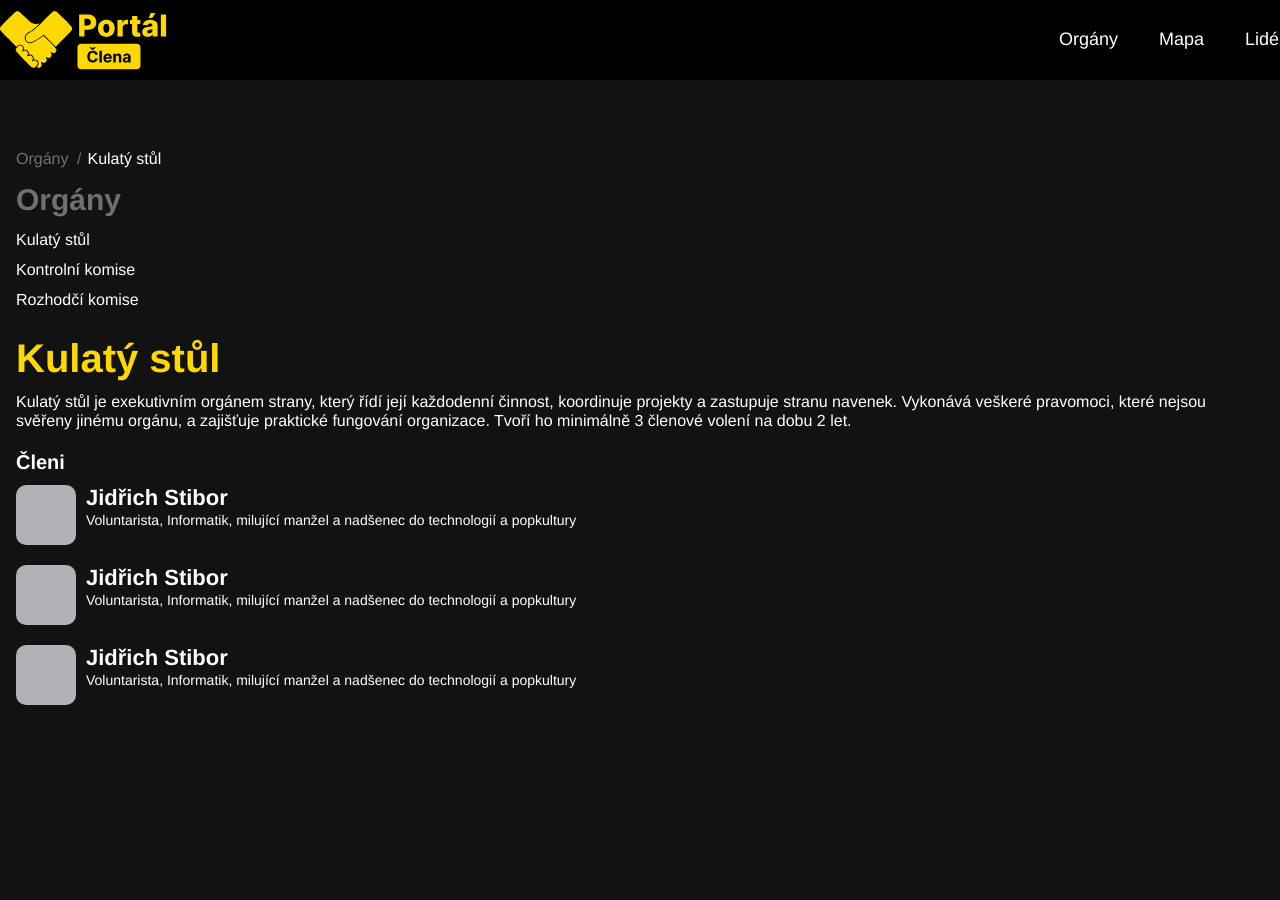
<file: index.html>
<!doctype html>
<html lang="cs">
<head>
  <meta charset="utf-8" />
  <meta name="viewport" content="width=device-width, initial-scale=1" />
  <title>Voluntia portal – Kulatý stůl</title>
  <link rel="stylesheet" href="./css/kulaty_stul.css" />
</head>
<body>
<!-- frame: Board -->
<main class="frame board-e73a7e9c0c1f">
  <!-- frame: Board -->
  <div class="frame board-e73a95e15477">
    <!-- frame: Board -->
    <div class="frame board-e73b93f66157">
      <!-- group: Group 135 (1) -->
      <svg class="shape group group-135-e73b8248a6b7" width="207.342" xmlns="http://www.w3.org/2000/svg" height="60" id="screenshot-7f95f97e-8ad5-80e9-8007-e73b8248a6b7" viewBox="639 248 207.342 60" style="-webkit-print-color-adjust::exact" xmlns:xlink="http://www.w3.org/1999/xlink" fill="none" version="1.1">
          <g id="shape-7f95f97e-8ad5-80e9-8007-e73b8248a6b7" style="fill:#000000" width="546" height="158" rx="0" ry="0">
            <defs>
              <filter y="87" data-old-width="170" filterUnits="userSpaceOnUse" y1="87" width="170" class="svg-def" data-old-x="202" id="render-2965-a" data-old-height="71" x="202" x1="202" y2="158" data-old-y="87" x2="372" height="71" color-interpolation-filters="sRGB">
                <feFlood flood-opacity="0" result="BackgroundImageFix"></feFlood>
                <feColorMatrix in="SourceAlpha" values="0 0 0 0 0 0 0 0 0 0 0 0 0 0 0 0 0 0 127 0" result="hardAlpha"></feColorMatrix>
                <feOffset></feOffset>
                <feGaussianBlur stdDeviation="1"></feGaussianBlur>
                <feComposite in2="hardAlpha" operator="out"></feComposite>
                <feColorMatrix values="0 0 0 0 0 0 0 0 0 0 0 0 0 0 0 0 0 0 0.25 0"></feColorMatrix>
                <feBlend in2="BackgroundImageFix" result="effect1_dropShadow_1092_91"></feBlend>
                <feBlend in="SourceGraphic" in2="effect1_dropShadow_1092_91" result="shape"></feBlend>
              </filter>
            </defs>
            <g id="shape-7f95f97e-8ad5-80e9-8007-e73b824929dc" style="display:none">
              <defs></defs>
              <g class="fills" id="fills-7f95f97e-8ad5-80e9-8007-e73b824929dc">
                <rect rx="0" ry="0" x="639.0000001784282" y="247.9999999999999" transform="matrix(1.000000, 0.000000, 0.000000, 1.000000, 0.000000, 0.000000)" width="207.34177215189845" height="60" fill="none" style="fill:none"></rect>
              </g>
            </g>
            <g id="shape-7f95f97e-8ad5-80e9-8007-e73b8249abf7">
              <defs></defs>
              <g class="fills" id="fills-7f95f97e-8ad5-80e9-8007-e73b8249abf7">
                <path d="M654.626953125,249.630126953125C654.19921875,249.8974609375,650.56396484375,253.42578125,646.554443359375,257.435302734375C640.3798828125,263.66339111328125,639.283935546875,264.8929443359375,639.12353515625,265.748291015625C638.7225341796875,267.88671875,638.802734375,267.99359130859375,647.3563232421875,276.57391357421875L655.3753662109375,284.6463623046875L656.578125,283.7108154296875C657.54052734375,282.9891357421875,658.0216064453125,282.802001953125,659.0106201171875,282.802001953125C661.2825927734375,282.802001953125,662.8597412109375,284.298828125,662.886474609375,286.49078369140625L662.9130859375,287.7469482421875L664.16943359375,287.7469482421875C666.2811279296875,287.7469482421875,667.965087890625,289.5648193359375,667.8046875,291.64959716796875C667.724609375,292.5853271484375,667.724609375,292.6119384765625,668.793701171875,292.6119384765625C671.0123291015625,292.6119384765625,672.669677734375,294.215576171875,672.669677734375,296.35394287109375L672.669677734375,297.50341796875L673.8189697265625,297.50341796875C675.369384765625,297.50341796875,676.598876953125,298.305419921875,677.240478515625,299.8023681640625C677.908447265625,301.27239990234375,677.748291015625,302.26129150390625,676.6256103515625,303.89190673828125C675.82373046875,305.014404296875,675.82373046875,305.0679931640625,676.278076171875,305.4154052734375C676.54541015625,305.6292724609375,677.240478515625,305.78985595703125,677.828369140625,305.78985595703125C678.656982421875,305.78985595703125,679.0579833984375,305.6026611328125,679.77978515625,304.8807373046875C680.928955078125,303.73162841796875,681.0626220703125,302.36834716796875,680.20751953125,300.9249267578125C679.726318359375,300.0963134765625,679.9666748046875,299.64178466796875,680.635009765625,300.1229248046875C682.1585693359375,301.2188720703125,683.655517578125,301.13873291015625,684.8050537109375,299.93609619140625C685.7939453125,298.92022705078125,685.95458984375,297.6370849609375,685.25927734375,296.32733154296875C684.59130859375,295.044189453125,684.7249755859375,294.83038330078125,685.7939453125,295.4451904296875C686.24853515625,295.68597412109375,687.1036376953125,295.89971923828125,687.69189453125,295.89971923828125C689.2154541015625,295.89971923828125,690.5787353515625,294.53643798828125,690.5787353515625,293.03948974609375C690.5787353515625,292.45166015625,690.3914794921875,291.7567138671875,690.177734375,291.46240234375C689.7767333984375,290.927734375,689.64306640625,290.01898193359375,689.9638671875,290.01898193359375C690.0440673828125,290.01898193359375,690.3380126953125,290.2061767578125,690.6053466796875,290.44659423828125C690.8726806640625,290.6873779296875,691.62109375,290.9547119140625,692.2625732421875,291.00823974609375C693.224853515625,291.11492919921875,693.545654296875,291.0347900390625,694.2672119140625,290.41998291015625C695.2564697265625,289.59136962890625,695.657470703125,288.36175537109375,695.3365478515625,287.2122802734375C695.202880859375,286.677978515625,693.010986328125,284.298828125,688.787841796875,280.0755615234375L682.4794921875,273.7406005859375L681.2498779296875,274.83648681640625C678.9512939453125,276.84124755859375,671.734130859375,281.0111083984375,669.9698486328125,281.30511474609375C667.537353515625,281.7327880859375,664.7041015625,279.8349609375,663.95556640625,277.2421875C663.126953125,274.4088134765625,664.3031005859375,272.13677978515625,667.671142578125,270.1854248046875C671.2796630859375,268.10052490234375,673.605224609375,266.38983154296875,676.091064453125,263.984130859375C677.454345703125,262.67437744140625,678.5233154296875,261.57843017578125,678.4967041015625,261.52496337890625C678.443115234375,261.49822998046875,677.748291015625,261.63189697265625,676.9464111328125,261.845703125C674.9149169921875,262.38031005859375,673.0438232421875,262.113037109375,670.8519287109375,260.9903564453125C669.4085693359375,260.241943359375,668.0452880859375,259.0390625,663.8487548828125,254.86920166015625C660.9886474609375,252.03582763671875,658.2889404296875,249.57666015625,657.887939453125,249.41632080078125C656.7652587890625,248.9886474609375,655.53564453125,249.06878662109375,654.626953125,249.630126953125Z" style="fill:#fed801"></path>
              </g>
            </g>
            <g id="shape-7f95f97e-8ad5-80e9-8007-e73b8249d53c">
              <defs></defs>
              <g class="fills" id="fills-7f95f97e-8ad5-80e9-8007-e73b8249d53c">
                <path d="M692.0487060546875,249.52349853515625C691.62109375,249.76409912109375,687.638427734375,253.58642578125,683.22802734375,258.02362060546875C674.7279052734375,266.63067626953125,673.9527587890625,267.2989501953125,668.8740234375,270.47979736328125C665.1585693359375,272.8052978515625,664.6507568359375,273.44677734375,664.6507568359375,275.87921142578125C664.6507568359375,278.5789794921875,666.548583984375,280.39654541015625,669.3819580078125,280.39654541015625C670.477783203125,280.39654541015625,671.1728515625,280.1292724609375,673.605224609375,278.76605224609375C677.2138671875,276.76129150390625,679.646240234375,275.15753173828125,681.330322265625,273.6873779296875L682.6131591796875,272.56475830078125L688.6807861328125,278.6324462890625L694.7218017578125,284.67333984375L702.79443359375,276.6009521484375C709.6640625,269.6778564453125,710.86669921875,268.36810302734375,711.02734375,267.51275634765625C711.427978515625,265.40106201171875,711.3212890625,265.24072265625,703.435791015625,257.32867431640625C699.3729248046875,253.23895263671875,695.737548828125,249.7105712890625,695.3365478515625,249.49676513671875C694.4012451171875,249.015625,693.0645751953125,249.015625,692.0487060546875,249.52349853515625Z" style="fill:#fed801"></path>
              </g>
            </g>
            <g id="shape-7f95f97e-8ad5-80e9-8007-e73b8249d53d">
              <defs></defs>
              <g class="fills" id="fills-7f95f97e-8ad5-80e9-8007-e73b8249d53d">
                <path d="M656.471435546875,284.99407958984375C654.8409423828125,286.59783935546875,654.4132080078125,287.6136474609375,654.86767578125,288.869873046875C655.215087890625,289.8321533203125,669.2750244140625,304.4000244140625,670.718505859375,305.3087158203125C672.161865234375,306.19085693359375,673.4984130859375,305.8699951171875,675.12890625,304.26629638671875C677.1337890625,302.315185546875,677.2940673828125,300.5509033203125,675.610107421875,299.02734375C674.62109375,298.14520263671875,673.4449462890625,298.0916748046875,672.1885986328125,298.84014892578125C671.70751953125,299.1343994140625,671.2530517578125,299.37481689453125,671.1995849609375,299.37481689453125C670.9056396484375,299.37481689453125,671.0927734375,298.41253662109375,671.4669189453125,297.931396484375C671.6807861328125,297.63751220703125,671.867919921875,296.94256591796875,671.867919921875,296.35430908203125C671.867919921875,294.85736083984375,670.504638671875,293.49407958984375,668.9810791015625,293.49407958984375C668.3929443359375,293.49407958984375,667.53759765625,293.708251953125,667.083251953125,293.9486083984375C666.040771484375,294.56341552734375,665.88037109375,294.349609375,666.5218505859375,293.0933837890625C667.163330078125,291.83685302734375,667.190185546875,291.30255126953125,666.6287841796875,290.15301513671875C665.8536376953125,288.49578857421875,663.4747314453125,287.96112060546875,662.191650390625,289.13720703125C661.443115234375,289.80560302734375,660.98876953125,289.21734619140625,661.576904296875,288.30859375C662.966796875,286.19683837890625,661.469970703125,283.6041259765625,658.90380859375,283.6041259765625C658.0751953125,283.6041259765625,657.67431640625,283.8447265625,656.471435546875,284.99407958984375Z" style="fill:#fed801"></path>
              </g>
            </g>
            <g id="shape-7f95f97e-8ad5-80e9-8007-e73b824a12fc">
              <defs></defs>
              <g class="fills" id="fills-7f95f97e-8ad5-80e9-8007-e73b824a12fc">
                <path d="M718.140380859375,274.582275390625L718.140380859375,252.4879150390625L727.267578125,252.4879150390625C728.9217529296875,252.4879150390625,730.3492431640625,252.81158447265625,731.55029296875,253.4588623046875C732.7587890625,254.09893798828125,733.68994140625,254.994384765625,734.344482421875,256.1451416015625C734.998779296875,257.2886962890625,735.326171875,258.6192626953125,735.326171875,260.13677978515625C735.326171875,261.66156005859375,734.99169921875,262.99566650390625,734.3228759765625,264.13922119140625C733.661376953125,265.275634765625,732.7154541015625,266.1566162109375,731.4853515625,266.7823486328125C730.255859375,267.40814208984375,728.795654296875,267.720947265625,727.10546875,267.720947265625L721.47412109375,267.720947265625L721.47412109375,263.5135498046875L726.1131591796875,263.5135498046875C726.9185791015625,263.5135498046875,727.591064453125,263.373291015625,728.13037109375,263.0927734375C728.67724609375,262.812255859375,729.0908203125,262.42034912109375,729.37109375,261.9168701171875C729.651611328125,261.40618896484375,729.791748046875,260.8128662109375,729.791748046875,260.13677978515625C729.791748046875,259.45355224609375,729.651611328125,258.86376953125,729.37109375,258.36749267578125C729.0908203125,257.86407470703125,728.67724609375,257.4757080078125,728.13037109375,257.202392578125C727.583984375,256.9290771484375,726.911376953125,256.79241943359375,726.1131591796875,256.79241943359375L723.480712890625,256.79241943359375L723.480712890625,274.582275390625L718.140380859375,274.582275390625ZM745.367431640625,274.8951416015625C743.6270751953125,274.8951416015625,742.130859375,274.53912353515625,740.879638671875,273.8271484375C739.63525390625,273.10791015625,738.6751708984375,272.108154296875,737.998779296875,270.82794189453125C737.330078125,269.54058837890625,736.99560546875,268.0482177734375,736.99560546875,266.350830078125C736.99560546875,264.64630126953125,737.330078125,263.1539306640625,737.998779296875,261.87371826171875C738.6751708984375,260.5863037109375,739.63525390625,259.58660888671875,740.879638671875,258.87457275390625C742.130859375,258.15533447265625,743.6270751953125,257.7957763671875,745.367431640625,257.7957763671875C747.10791015625,257.7957763671875,748.600341796875,258.15533447265625,749.8447265625,258.87457275390625C751.095947265625,259.58660888671875,752.055908203125,260.5863037109375,752.72509765625,261.87371826171875C753.4010009765625,263.1539306640625,753.739013671875,264.64630126953125,753.739013671875,266.350830078125C753.739013671875,268.0482177734375,753.4010009765625,269.54058837890625,752.72509765625,270.82794189453125C752.055908203125,272.108154296875,751.095947265625,273.10791015625,749.8447265625,273.8271484375C748.600341796875,274.53912353515625,747.10791015625,274.8951416015625,745.367431640625,274.8951416015625ZM745.3997802734375,270.91424560546875C746.03271484375,270.91424560546875,746.568603515625,270.72003173828125,747.0072021484375,270.33172607421875C747.44580078125,269.943359375,747.7802734375,269.40386962890625,748.010498046875,268.7135009765625C748.247802734375,268.02301025390625,748.36669921875,267.22467041015625,748.36669921875,266.31842041015625C748.36669921875,265.39788818359375,748.247802734375,264.59234619140625,748.010498046875,263.90191650390625C747.7802734375,263.21142578125,747.44580078125,262.67205810546875,747.0072021484375,262.28363037109375C746.568603515625,261.895263671875,746.03271484375,261.7010498046875,745.3997802734375,261.7010498046875C744.745361328125,261.7010498046875,744.19140625,261.895263671875,743.73828125,262.28363037109375C743.29248046875,262.67205810546875,742.95068359375,263.21142578125,742.71337890625,263.90191650390625C742.4832763671875,264.59234619140625,742.3681640625,265.39788818359375,742.3681640625,266.31842041015625C742.3681640625,267.22467041015625,742.4832763671875,268.02301025390625,742.71337890625,268.7135009765625C742.95068359375,269.40386962890625,743.29248046875,269.943359375,743.73828125,270.33172607421875C744.19140625,270.72003173828125,744.745361328125,270.91424560546875,745.3997802734375,270.91424560546875ZM756.441650390625,274.582275390625L756.441650390625,258.011474609375L761.56591796875,258.011474609375L761.56591796875,261.0322265625L761.73876953125,261.0322265625C762.04052734375,259.93902587890625,762.533203125,259.12628173828125,763.216796875,258.59405517578125C763.89990234375,258.0546875,764.6947021484375,257.78497314453125,765.600830078125,257.78497314453125C765.8453369140625,257.78497314453125,766.0970458984375,257.80291748046875,766.3560791015625,257.83892822265625C766.614990234375,257.86767578125,766.8558349609375,257.9144287109375,767.0787353515625,257.9791259765625L767.0787353515625,262.56414794921875C766.826904296875,262.47784423828125,766.4962158203125,262.4095458984375,766.08642578125,262.35919189453125C765.68359375,262.308837890625,765.323974609375,262.28363037109375,765.007568359375,262.28363037109375C764.3818359375,262.28363037109375,763.817138671875,262.4239501953125,763.3134765625,262.70440673828125C762.817626953125,262.97772216796875,762.42529296875,263.3624267578125,762.137939453125,263.8587646484375C761.857177734375,264.3477783203125,761.717041015625,264.92315673828125,761.717041015625,265.58489990234375L761.717041015625,274.582275390625L756.441650390625,274.582275390625ZM779.353271484375,258.011474609375L779.353271484375,261.895263671875L768.899169921875,261.895263671875L768.899169921875,258.011474609375L779.353271484375,258.011474609375ZM771.0892333984375,254.04144287109375L776.36474609375,254.04144287109375L776.36474609375,269.37152099609375C776.36474609375,269.6951904296875,776.4151611328125,269.95770263671875,776.515869140625,270.15911865234375C776.6236572265625,270.353271484375,776.7783203125,270.4935302734375,776.9798583984375,270.579833984375C777.18115234375,270.658935546875,777.421875,270.698486328125,777.7025146484375,270.698486328125C777.90380859375,270.698486328125,778.1160888671875,270.6805419921875,778.3389892578125,270.64453125C778.569091796875,270.60137939453125,778.741943359375,270.5654296875,778.85693359375,270.53668212890625L779.6551513671875,274.34490966796875C779.4034423828125,274.4168701171875,779.047607421875,274.5067138671875,778.58740234375,274.6146240234375C778.1339111328125,274.7225341796875,777.5908203125,274.79083251953125,776.958251953125,274.81964111328125C775.720947265625,274.87713623046875,774.660400390625,274.7332763671875,773.775634765625,274.3880615234375C772.89794921875,274.03564453125,772.225830078125,273.48907470703125,771.75830078125,272.748291015625C771.2977294921875,272.00750732421875,771.0748291015625,271.0760498046875,771.0892333984375,269.9541015625L771.0892333984375,254.04144287109375ZM786.7161865234375,274.86273193359375C785.658935546875,274.86273193359375,784.72021484375,274.68658447265625,783.900390625,274.33416748046875C783.087646484375,273.97454833984375,782.444091796875,273.43511962890625,781.9693603515625,272.71588134765625C781.501953125,271.989501953125,781.26806640625,271.07965087890625,781.26806640625,269.9864501953125C781.26806640625,269.06591796875,781.4296875,268.28912353515625,781.753662109375,267.65625C782.0771484375,267.0233154296875,782.52294921875,266.509033203125,783.091064453125,266.113525390625C783.65966796875,265.71795654296875,784.31396484375,265.41943359375,785.0548095703125,265.21807861328125C785.795654296875,265.009521484375,786.586669921875,264.86920166015625,787.42822265625,264.79736328125C788.370361328125,264.71099853515625,789.129150390625,264.62109375,789.704345703125,264.527587890625C790.27978515625,264.42694091796875,790.697021484375,264.28668212890625,790.9560546875,264.10687255859375C791.221923828125,263.91986083984375,791.355224609375,263.6573486328125,791.355224609375,263.3193359375L791.355224609375,263.265380859375C791.355224609375,262.7115478515625,791.16455078125,262.28363037109375,790.7833251953125,261.9815673828125C790.402099609375,261.67950439453125,789.887939453125,261.52850341796875,789.24072265625,261.52850341796875C788.542724609375,261.52850341796875,787.98193359375,261.67950439453125,787.5577392578125,261.9815673828125C787.1331787109375,262.28363037109375,786.863525390625,262.7008056640625,786.74853515625,263.2330322265625L781.8831787109375,263.0604248046875C782.026611328125,262.05352783203125,782.3973388671875,261.15447998046875,782.994384765625,260.36334228515625C783.5985107421875,259.56500244140625,784.425537109375,258.93927001953125,785.4755859375,258.48614501953125C786.53271484375,258.02587890625,787.80224609375,257.7957763671875,789.28369140625,257.7957763671875C790.3408203125,257.7957763671875,791.315673828125,257.921630859375,792.207275390625,258.17333984375C793.099365234375,258.4178466796875,793.8759765625,258.7774658203125,794.5374755859375,259.25213623046875C795.199462890625,259.7196044921875,795.710205078125,260.2950439453125,796.0693359375,260.978271484375C796.436279296875,261.66156005859375,796.61962890625,262.44189453125,796.61962890625,263.3193359375L796.61962890625,274.582275390625L791.6571044921875,274.582275390625L791.6571044921875,272.27362060546875L791.527587890625,272.27362060546875C791.23291015625,272.8345947265625,790.85498046875,273.30926513671875,790.394775390625,273.69769287109375C789.9417724609375,274.08599853515625,789.406005859375,274.3773193359375,788.787353515625,274.57147216796875C788.1759033203125,274.76568603515625,787.485595703125,274.86273193359375,786.7161865234375,274.86273193359375ZM788.3453369140625,271.4105224609375C788.913330078125,271.4105224609375,789.423828125,271.29547119140625,789.877197265625,271.0653076171875C790.33740234375,270.83514404296875,790.704345703125,270.5186767578125,790.977294921875,270.11590576171875C791.250732421875,269.70599365234375,791.387451171875,269.2313232421875,791.387451171875,268.69189453125L791.387451171875,267.11676025390625C791.236328125,267.1959228515625,791.052978515625,267.267822265625,790.837158203125,267.33258056640625C790.628662109375,267.39727783203125,790.398681640625,267.45843505859375,790.1468505859375,267.51593017578125C789.89501953125,267.573486328125,789.635986328125,267.62384033203125,789.369873046875,267.6669921875C789.10400390625,267.71014404296875,788.8485107421875,267.74969482421875,788.60400390625,267.78570556640625C788.10791015625,267.86480712890625,787.683349609375,267.987060546875,787.3310546875,268.1524658203125C786.98583984375,268.31787109375,786.7196044921875,268.53369140625,786.53271484375,268.79974365234375C786.352783203125,269.05865478515625,786.26318359375,269.367919921875,786.26318359375,269.7275390625C786.26318359375,270.274169921875,786.457275390625,270.6912841796875,786.845703125,270.97900390625C787.240966796875,271.26666259765625,787.7412109375,271.4105224609375,788.3453369140625,271.4105224609375ZM787.6439208984375,255.9078369140625L789.8232421875,251.04229736328125L794.49462890625,251.04229736328125L791.236328125,255.9078369140625L787.6439208984375,255.9078369140625ZM805.12109375,252.4879150390625L805.12109375,274.582275390625L799.8455810546875,274.582275390625L799.8455810546875,252.4879150390625L805.12109375,252.4879150390625Z" style="fill:#fed801"></path>
              </g>
            </g>
            <g id="shape-7f95f97e-8ad5-80e9-8007-e73b824a507f" style="fill:#000000" filter="url(#render-2971-a)" rx="0" ry="0">
              <defs>
                <filter y="281.0379746835441" data-old-width="64.55696202531635" filterUnits="userSpaceOnUse" y1="281.0379746835441" width="64.55696202531635" class="svg-def" data-old-x="715.7088609379219" id="render-2971-a" data-old-height="26.962025316455765" x="715.7088609379219" x1="715.7088609379219" y2="307.9999999999999" data-old-y="281.0379746835441" x2="780.2658229632383" height="26.962025316455765" color-interpolation-filters="sRGB">
                  <feFlood flood-opacity="0" result="BackgroundImageFix"></feFlood>
                  <feColorMatrix in="SourceAlpha" values="0 0 0 0 0 0 0 0 0 0 0 0 0 0 0 0 0 0 127 0" result="hardAlpha"></feColorMatrix>
                  <feOffset></feOffset>
                  <feGaussianBlur stdDeviation="1"></feGaussianBlur>
                  <feComposite in2="hardAlpha" operator="out"></feComposite>
                  <feColorMatrix values="0 0 0 0 0 0 0 0 0 0 0 0 0 0 0 0 0 0 0.25 0"></feColorMatrix>
                  <feBlend in2="BackgroundImageFix" result="effect1_dropShadow_1092_91"></feBlend>
                  <feBlend in="SourceGraphic" in2="effect1_dropShadow_1092_91" result="shape"></feBlend>
                </filter>
              </defs>
              <g id="shape-7f95f97e-8ad5-80e9-8007-e73b824a94dd">
                <defs></defs>
                <g class="fills" id="fills-7f95f97e-8ad5-80e9-8007-e73b824a94dd">
                  <path d="M720.265869140625,281.7974853515625C718.16845703125,281.7974853515625,716.4683837890625,283.4976806640625,716.4683837890625,285.59490966796875L716.4683837890625,303.44305419921875C716.4683837890625,305.5404052734375,718.16845703125,307.240478515625,720.265869140625,307.240478515625L775.7088623046875,307.240478515625C777.80615234375,307.240478515625,779.50634765625,305.5404052734375,779.50634765625,303.44305419921875L779.50634765625,285.59490966796875C779.50634765625,283.4976806640625,777.80615234375,281.7974853515625,775.7088623046875,281.7974853515625L720.265869140625,281.7974853515625ZM734.227294921875,292.8663330078125L736.7080078125,292.8663330078125C736.628662109375,292.194580078125,736.447509765625,291.59796142578125,736.164306640625,291.07659912109375C735.884765625,290.5555419921875,735.5224609375,290.1158447265625,735.07666015625,289.7569580078125C734.63134765625,289.3946533203125,734.1197509765625,289.1190185546875,733.541748046875,288.93023681640625C732.968017578125,288.74151611328125,732.3447265625,288.64697265625,731.672607421875,288.64697265625C730.6534423828125,288.64697265625,729.7359619140625,288.88092041015625,728.920166015625,289.34912109375C728.1044921875,289.81353759765625,727.458984375,290.489501953125,726.983154296875,291.376953125C726.50732421875,292.2640380859375,726.26953125,293.34027099609375,726.26953125,294.60516357421875C726.26953125,295.8663330078125,726.5035400390625,296.94061279296875,726.9716796875,297.828125C727.44384765625,298.7152099609375,728.0855712890625,299.39306640625,728.8974609375,299.86126708984375C729.713134765625,300.32952880859375,730.63818359375,300.56378173828125,731.672607421875,300.56378173828125C732.41650390625,300.56378173828125,733.0830078125,300.4521484375,733.6719970703125,300.2296142578125C734.264892578125,300.0029296875,734.77490234375,299.69720458984375,735.2012939453125,299.311767578125C735.6318359375,298.92291259765625,735.9736328125,298.483154296875,736.2265625,297.99212646484375C736.4832763671875,297.49774169921875,736.6439208984375,296.98388671875,736.7080078125,296.4515380859375L734.227294921875,296.44049072265625C734.170654296875,296.75,734.0684814453125,297.02569580078125,733.9215087890625,297.2672119140625C733.778076171875,297.50909423828125,733.5968017578125,297.71453857421875,733.377685546875,297.88470458984375C733.15869140625,298.05059814453125,732.9075927734375,298.177490234375,732.624267578125,298.2640380859375C732.3447265625,298.35101318359375,732.041015625,298.394287109375,731.7125244140625,298.394287109375C731.1273193359375,298.394287109375,730.611572265625,298.25079345703125,730.166259765625,297.96405029296875C729.720703125,297.67694091796875,729.373291015625,297.25201416015625,729.124267578125,296.68963623046875C728.87890625,296.1268310546875,728.755859375,295.43231201171875,728.755859375,294.60516357421875C728.755859375,293.8009033203125,728.87890625,293.11773681640625,729.124267578125,292.554931640625C729.3695068359375,291.98870849609375,729.715087890625,291.55810546875,730.1605224609375,291.2637939453125C730.6063232421875,290.96533203125,731.129150390625,290.81610107421875,731.7296142578125,290.81610107421875C732.0618896484375,290.81610107421875,732.3695068359375,290.863525390625,732.65283203125,290.95770263671875C732.939453125,291.05224609375,733.19287109375,291.188232421875,733.4114990234375,291.36553955078125C733.630615234375,291.54290771484375,733.809814453125,291.75823974609375,733.94970703125,292.0111083984375C734.08935546875,292.2606201171875,734.1820068359375,292.54541015625,734.227294921875,292.8663330078125ZM731.672607421875,286.57391357421875L730.5345458984375,285.1920166015625L728.4786376953125,285.1920166015625L728.4786376953125,285.27130126953125L730.772216796875,287.7633056640625L732.5677490234375,287.7633056640625L734.8670654296875,285.27130126953125L734.8670654296875,285.1920166015625L732.8111572265625,285.1920166015625L731.672607421875,286.57391357421875ZM738.421142578125,300.40509033203125L740.833984375,300.40509033203125L740.833984375,288.80572509765625L738.421142578125,288.80572509765625L738.421142578125,300.40509033203125ZM744.4207763671875,300.0313720703125C745.06640625,300.3936767578125,745.8369140625,300.5748291015625,746.7314453125,300.5748291015625C747.4488525390625,300.5748291015625,748.08154296875,300.4654541015625,748.629150390625,300.246337890625C749.18017578125,300.0238037109375,749.6297607421875,299.71392822265625,749.976806640625,299.31744384765625C750.328125,298.917236328125,750.560546875,298.448974609375,750.673583984375,297.91314697265625L748.44189453125,297.76580810546875C748.359130859375,297.98455810546875,748.238037109375,298.16986083984375,748.07958984375,298.32061767578125C747.9208984375,298.47174072265625,747.730224609375,298.5849609375,747.50732421875,298.6605224609375C747.2847900390625,298.736083984375,747.03955078125,298.7740478515625,746.7713623046875,298.7740478515625C746.367431640625,298.7740478515625,746.0179443359375,298.68896484375,745.7232666015625,298.51885986328125C745.428955078125,298.34912109375,745.200439453125,298.10760498046875,745.0382080078125,297.7939453125C744.8795166015625,297.48065185546875,744.800048828125,297.10888671875,744.800048828125,296.67822265625L744.800048828125,296.67254638671875L750.724609375,296.67254638671875L750.724609375,296.0098876953125C750.724609375,295.26971435546875,750.620849609375,294.6241455078125,750.4130859375,294.07281494140625C750.2054443359375,293.51800537109375,749.91455078125,293.05731201171875,749.5408935546875,292.69085693359375C749.170654296875,292.3248291015625,748.736572265625,292.051025390625,748.238037109375,291.8695068359375C747.7435302734375,291.6845703125,747.209228515625,291.59228515625,746.635498046875,291.59228515625C745.78173828125,291.59228515625,745.0382080078125,291.781005859375,744.4036865234375,292.15850830078125C743.7733154296875,292.53594970703125,743.2841796875,293.0626220703125,742.936767578125,293.73858642578125C742.5892333984375,294.41455078125,742.415771484375,295.19989013671875,742.415771484375,296.094970703125C742.415771484375,297.01239013671875,742.5892333984375,297.80718994140625,742.936767578125,298.4793701171875C743.2841796875,299.147705078125,743.779052734375,299.6649169921875,744.4207763671875,300.0313720703125ZM744.802490234375,295.177490234375C744.81689453125,294.86492919921875,744.8973388671875,294.57977294921875,745.0439453125,294.322265625C745.2022705078125,294.03900146484375,745.42138671875,293.81414794921875,745.700927734375,293.64825439453125C745.98388671875,293.47808837890625,746.3084716796875,293.3934326171875,746.6749267578125,293.3934326171875C747.026123046875,293.3934326171875,747.333740234375,293.47052001953125,747.59814453125,293.62542724609375C747.8662109375,293.77655029296875,748.0758056640625,293.9862060546875,748.2269287109375,294.2542724609375C748.377685546875,294.52239990234375,748.453369140625,294.83001708984375,748.453369140625,295.177490234375L744.802490234375,295.177490234375ZM754.7119140625,300.40509033203125L754.7119140625,295.37567138671875C754.7156982421875,295.00164794921875,754.78564453125,294.68267822265625,754.9215087890625,294.4183349609375C755.061279296875,294.1502685546875,755.2537841796875,293.94635009765625,755.4991455078125,293.80657958984375C755.748291015625,293.66680908203125,756.035400390625,293.59698486328125,756.3599853515625,293.59698486328125C756.843505859375,293.59698486328125,757.2227783203125,293.74810791015625,757.49853515625,294.05035400390625C757.774169921875,294.3485107421875,757.91015625,294.763916015625,757.90625,295.29632568359375L757.90625,300.40509033203125L760.3192138671875,300.40509033203125L760.3192138671875,294.86572265625C760.3192138671875,294.19012451171875,760.1947021484375,293.60833740234375,759.9451904296875,293.12152099609375C759.696044921875,292.6304931640625,759.3466796875,292.2530517578125,758.8974609375,291.98870849609375C758.4482421875,291.72442626953125,757.9215087890625,291.59228515625,757.3173828125,291.59228515625C756.6717529296875,291.59228515625,756.122314453125,291.74114990234375,755.669189453125,292.03961181640625C755.2158203125,292.33392333984375,754.89306640625,292.73419189453125,754.700439453125,293.2403564453125L754.5987548828125,293.2403564453125L754.5987548828125,291.7054443359375L752.299072265625,291.7054443359375L752.299072265625,300.40509033203125L754.7119140625,300.40509033203125ZM763.217529296875,300.280517578125C763.65185546875,300.4730224609375,764.146240234375,300.5694580078125,764.7015380859375,300.5694580078125C765.132080078125,300.5694580078125,765.511474609375,300.51251220703125,765.8399658203125,300.39935302734375C766.16845703125,300.28240966796875,766.449951171875,300.12176513671875,766.683837890625,299.9178466796875C766.9180908203125,299.71014404296875,767.10498046875,299.47052001953125,767.24462890625,299.1986083984375L767.312744140625,299.1986083984375L767.312744140625,300.40509033203125L769.6005859375,300.40509033203125L769.6005859375,294.5372314453125C769.6005859375,294.02001953125,769.500732421875,293.57647705078125,769.3006591796875,293.2061767578125C769.1005859375,292.83251953125,768.82666015625,292.52685546875,768.479248046875,292.28875732421875C768.135498046875,292.051025390625,767.740966796875,291.87518310546875,767.2955322265625,291.76202392578125C766.85400390625,291.64886474609375,766.391357421875,291.59228515625,765.907958984375,291.59228515625C765.2130126953125,291.59228515625,764.601318359375,291.69781494140625,764.07275390625,291.90936279296875C763.5478515625,292.1170654296875,763.1195068359375,292.41522216796875,762.7872314453125,292.8040771484375C762.4549560546875,293.18951416015625,762.23193359375,293.6463623046875,762.118896484375,294.1749267578125L764.3502197265625,294.3560791015625C764.433349609375,294.0689697265625,764.6031494140625,293.831298828125,764.8602294921875,293.64251708984375C765.116943359375,293.45001220703125,765.4625244140625,293.35357666015625,765.8966064453125,293.35357666015625C766.3082275390625,293.35357666015625,766.625244140625,293.451904296875,766.84814453125,293.64825439453125C767.0745849609375,293.84454345703125,767.1881103515625,294.12213134765625,767.1881103515625,294.48065185546875L767.1881103515625,294.51483154296875C767.1881103515625,294.69976806640625,767.1181640625,294.8394775390625,766.978515625,294.93365478515625C766.8387451171875,295.02825927734375,766.6138916015625,295.10003662109375,766.304443359375,295.14898681640625C765.994873046875,295.19415283203125,765.587158203125,295.2435302734375,765.080810546875,295.29632568359375C764.650634765625,295.33770751953125,764.239013671875,295.40948486328125,763.8463134765625,295.51165771484375C763.45751953125,295.6134033203125,763.1099853515625,295.76458740234375,762.8043212890625,295.96466064453125C762.498291015625,296.164794921875,762.2567138671875,296.42913818359375,762.0789794921875,296.75762939453125C761.901611328125,297.0860595703125,761.812744140625,297.49200439453125,761.812744140625,297.9754638671875C761.812744140625,298.54925537109375,761.937744140625,299.02886962890625,762.186767578125,299.4139404296875C762.439697265625,299.795166015625,762.783447265625,300.08416748046875,763.217529296875,300.280517578125ZM766.33251953125,298.6947021484375C766.06103515625,298.83441162109375,765.747314453125,298.904296875,765.392578125,298.904296875C765.0224609375,298.904296875,764.7166748046875,298.8192138671875,764.474853515625,298.64910888671875C764.237060546875,298.4755859375,764.1181640625,298.22454833984375,764.1181640625,297.89605712890625C764.1181640625,297.66937255859375,764.1767578125,297.48065185546875,764.293701171875,297.3294677734375C764.41064453125,297.1749267578125,764.5750732421875,297.0518798828125,764.78662109375,296.9615478515625C764.998046875,296.8707275390625,765.245361328125,296.8046875,765.528564453125,296.7633056640625C765.6607666015625,296.74432373046875,765.8077392578125,296.723388671875,765.97021484375,296.70098876953125C766.13232421875,296.6744384765625,766.294921875,296.64630126953125,766.45751953125,296.615966796875C766.61962890625,296.5821533203125,766.76513671875,296.54608154296875,766.8934326171875,296.50848388671875C767.025634765625,296.46673583984375,767.129150390625,296.4215087890625,767.204833984375,296.37249755859375L767.204833984375,297.29571533203125C767.204833984375,297.60137939453125,767.1273193359375,297.87518310546875,766.9727783203125,298.11669921875C766.81787109375,298.35858154296875,766.6044921875,298.5511474609375,766.33251953125,298.6947021484375Z" fill-rule="evenodd" clip-rule="evenodd" style="fill:#fed801"></path>
                </g>
              </g>
            </g>
            <g id="shape-7f95f97e-8ad5-80e9-8007-e73b824a94de">
              <defs></defs>
              <defs fill="none" style="fill:#000000"></defs>
            </g>
          </g>
        </svg>
      <!-- frame: Board -->
      <div class="frame board-e73b4e376329">
        <!-- text: Orgány -->
        <div class="shape text orgny-e73b4553c1b5">
          <div class="text-node-html" id="html-text-node-7f95f97e-8ad5-80e9-8007-e73b4553c1b5" data-x="1710" data-y="266.9999999999999">
            <div class="root rich-text root-0" xmlns="http://www.w3.org/1999/xhtml">
              <div class="paragraph-set root-0-paragraph-set-0">
                <p class="paragraph root-0-paragraph-set-0-paragraph-0" dir="ltr"><span class="text-node root-0-paragraph-set-0-paragraph-0-text-0">Orgány</span></p>
              </div>
            </div>
          </div>
        </div>
        <!-- text: Mapa -->
        <div class="shape text mapa-e73b40b04d29">
          <div class="text-node-html" id="html-text-node-7f95f97e-8ad5-80e9-8007-e73b40b04d29" data-x="1813" data-y="266.9999999999999">
            <div class="root rich-text root-0" xmlns="http://www.w3.org/1999/xhtml">
              <div class="paragraph-set root-0-paragraph-set-0">
                <p class="paragraph root-0-paragraph-set-0-paragraph-0" dir="ltr"><span class="text-node root-0-paragraph-set-0-paragraph-0-text-0">Mapa</span></p>
              </div>
            </div>
          </div>
        </div>
        <!-- text: Lidé -->
        <div class="shape text lid-e73b209329b8">
          <div class="text-node-html" id="html-text-node-7f95f97e-8ad5-80e9-8007-e73b209329b8" data-x="1902" data-y="266.9999999999999">
            <div class="root rich-text root-0" xmlns="http://www.w3.org/1999/xhtml">
              <div class="paragraph-set root-0-paragraph-set-0">
                <p class="paragraph root-0-paragraph-set-0-paragraph-0" dir="ltr"><span class="text-node root-0-paragraph-set-0-paragraph-0-text-0">Lidé</span></p>
              </div>
            </div>
          </div>
        </div>
      </div>
    </div>
  </div>
  <!-- frame: Board -->
  <div class="frame board-e73faab68982">
    <!-- frame: Sidebar -->
    <div class="frame sidebar-e73f52973699">
      <!-- frame: "Link" -->
      <div class="frame link-e73ec52ee16a">
        <!-- text: Orgány -->
        <div class="shape text orgny-e73ec0e37a9f">
          <div class="text-node-html" id="html-text-node-7f95f97e-8ad5-80e9-8007-e73ec0e37a9f" data-x="663" data-y="388.00000000000045">
            <div class="root rich-text root-0" xmlns="http://www.w3.org/1999/xhtml">
              <div class="paragraph-set root-0-paragraph-set-0">
                <p class="paragraph root-0-paragraph-set-0-paragraph-0" dir="ltr"><span class="text-node root-0-paragraph-set-0-paragraph-0-text-0">Orgány</span></p>
              </div>
            </div>
          </div>
        </div>
        <!-- text: / -->
        <div class="shape text e73ec0848440">
          <div class="text-node-html" id="html-text-node-7f95f97e-8ad5-80e9-8007-e73ec0848440" data-x="724" data-y="388.00000000000045">
            <div class="root rich-text root-0" xmlns="http://www.w3.org/1999/xhtml">
              <div class="paragraph-set root-0-paragraph-set-0">
                <p class="paragraph root-0-paragraph-set-0-paragraph-0" dir="ltr"><span class="text-node root-0-paragraph-set-0-paragraph-0-text-0">/</span></p>
              </div>
            </div>
          </div>
        </div>
        <!-- text: Název Orgánu -->
        <div class="shape text nzev-org-e73f20f07e6b">
          <div class="text-node-html" id="html-text-node-7f95f97e-8ad5-80e9-8007-e73f20f07e6b" data-x="735" data-y="388.00000000000045">
            <div class="root rich-text root-0" xmlns="http://www.w3.org/1999/xhtml">
              <div class="paragraph-set root-0-paragraph-set-0">
                <p class="paragraph root-0-paragraph-set-0-paragraph-0" dir="ltr"><span class="text-node root-0-paragraph-set-0-paragraph-0-text-0">Kulatý stůl</span></p>
              </div>
            </div>
          </div>
        </div>
      </div>
      <!-- frame: Table -->
      <div class="frame table-e73f479b9dba">
        <!-- text: Orgány -->
        <div class="shape text orgny-e73eafb8bce5">
          <div class="text-node-html" id="html-text-node-7f95f97e-8ad5-80e9-8007-e73eafb8bce5" data-x="663" data-y="421.00000000000045">
            <div class="root rich-text root-0" xmlns="http://www.w3.org/1999/xhtml">
              <div class="paragraph-set root-0-paragraph-set-0">
                <p class="paragraph root-0-paragraph-set-0-paragraph-0" dir="ltr"><span class="text-node root-0-paragraph-set-0-paragraph-0-text-0">Orgány</span></p>
              </div>
            </div>
          </div>
        </div>
        <!-- frame: Board -->
        <div class="frame board-e73f30d1a2ac">
          <!-- text: Název Orgánu -->
          <div class="shape text nzev-org-e73f28e056ce">
            <div class="text-node-html" id="html-text-node-7f95f97e-8ad5-80e9-8007-e73f28e056ce" data-x="663" data-y="469.00000000000045">
              <div class="root rich-text root-0" xmlns="http://www.w3.org/1999/xhtml">
                <div class="paragraph-set root-0-paragraph-set-0">
                  <p class="paragraph root-0-paragraph-set-0-paragraph-0" dir="ltr"><span class="text-node root-0-paragraph-set-0-paragraph-0-text-0">Kulatý stůl</span></p>
                </div>
              </div>
            </div>
          </div>
          <!-- text: Název Orgánu -->
          <div class="shape text nzev-org-e73f28846e83">
            <div class="text-node-html" id="html-text-node-7f95f97e-8ad5-80e9-8007-e73f28846e83" data-x="663" data-y="499.00000000000045">
              <div class="root rich-text root-0" xmlns="http://www.w3.org/1999/xhtml">
                <div class="paragraph-set root-0-paragraph-set-0">
                  <p class="paragraph root-0-paragraph-set-0-paragraph-0" dir="ltr"><span class="text-node root-0-paragraph-set-0-paragraph-0-text-0">Kontrolní komise</span></p>
                </div>
              </div>
            </div>
          </div>
          <!-- text: Název Orgánu -->
          <div class="shape text nzev-org-e73ebac87b0e">
            <div class="text-node-html" id="html-text-node-7f95f97e-8ad5-80e9-8007-e73ebac87b0e" data-x="663" data-y="529.0000000000005">
              <div class="root rich-text root-0" xmlns="http://www.w3.org/1999/xhtml">
                <div class="paragraph-set root-0-paragraph-set-0">
                  <p class="paragraph root-0-paragraph-set-0-paragraph-0" dir="ltr"><span class="text-node root-0-paragraph-set-0-paragraph-0-text-0">Rozhodčí komise</span></p>
                </div>
              </div>
            </div>
          </div>
        </div>
      </div>
    </div>
    <!-- frame: Kontent -->
    <div class="frame kontent-e73dfb4be006">
      <!-- frame: Board -->
      <div class="frame board-e73c5c02676b">
        <!-- text: Název Orgánu -->
        <div class="shape text nzev-org-e73c044cabf9">
          <div class="text-node-html" id="html-text-node-7f95f97e-8ad5-80e9-8007-e73c044cabf9" data-x="885" data-y="388.00000000000045">
            <div class="root rich-text root-0" xmlns="http://www.w3.org/1999/xhtml">
              <div class="paragraph-set root-0-paragraph-set-0">
                <p class="paragraph root-0-paragraph-set-0-paragraph-0" dir="ltr"><span class="text-node root-0-paragraph-set-0-paragraph-0-text-0">Kulatý stůl</span></p>
              </div>
            </div>
          </div>
        </div>
        <!-- text: Popis orgánu -->
        <div class="shape text popis-org-e73c27f7b75f">
          <div class="text-node-html" id="html-text-node-7f95f97e-8ad5-80e9-8007-e73c27f7b75f" data-x="885" data-y="446.00000000000045">
            <div class="root rich-text root-0" xmlns="http://www.w3.org/1999/xhtml">
              <div class="paragraph-set root-0-paragraph-set-0">
                <p class="paragraph root-0-paragraph-set-0-paragraph-0" dir="ltr"><span class="text-node root-0-paragraph-set-0-paragraph-0-text-0">Kulatý stůl je exekutivním orgánem strany, který řídí její každodenní činnost, koordinuje projekty a zastupuje stranu navenek. Vykonává veškeré pravomoci, které nejsou svěřeny jinému orgánu, a zajišťuje praktické fungování organizace. Tvoří ho minimálně 3 členové volení na dobu 2 let.</span></p>
              </div>
            </div>
          </div>
        </div>
      </div>
      <!-- frame: Seznam členů -->
      <div class="frame seznam-le-e73c6c469fd5">
        <!-- text: Členi -->
        <div class="shape text leni-e73ca1586dcc">
          <div class="text-node-html" id="html-text-node-7f95f97e-8ad5-80e9-8007-e73ca1586dcc" data-x="885" data-y="524.0000000000005">
            <div class="root rich-text root-0" xmlns="http://www.w3.org/1999/xhtml">
              <div class="paragraph-set root-0-paragraph-set-0">
                <p class="paragraph root-0-paragraph-set-0-paragraph-0" dir="ltr"><span class="text-node root-0-paragraph-set-0-paragraph-0-text-0">Členi</span></p>
              </div>
            </div>
          </div>
        </div>
        <!-- frame: Tabulka se členy -->
        <div class="frame tabulka-se-e73e1ac438aa">
          <!-- frame: Člen -->
          <div class="frame len-e73d2e083e1f">
            <!-- rect: Profilový obrázek -->
            <div class="shape rect profilov-e73c8dbff195">
            </div>
            <!-- frame: Text člena -->
            <div class="frame text-lena-e73d1cfe3539">
              <!-- text: Jméno člena -->
              <div class="shape text jmno-len-e73c6c469fd7">
                <div class="text-node-html" id="html-text-node-7f95f97e-8ad5-80e9-8007-e73c6c469fd7" data-x="955" data-y="558.0000000000005">
                  <div class="root rich-text root-0" xmlns="http://www.w3.org/1999/xhtml">
                    <div class="paragraph-set root-0-paragraph-set-0">
                      <p class="paragraph root-0-paragraph-set-0-paragraph-0" dir="ltr"><span class="text-node root-0-paragraph-set-0-paragraph-0-text-0">Jidřich Stibor</span></p>
                    </div>
                  </div>
                </div>
              </div>
              <!-- text: Krátký popis člena -->
              <div class="shape text krtk-pop-e73caa5263e2">
                <div class="text-node-html" id="html-text-node-7f95f97e-8ad5-80e9-8007-e73caa5263e2" data-x="955" data-y="585.0000000000005">
                  <div class="root rich-text root-0" xmlns="http://www.w3.org/1999/xhtml">
                    <div class="paragraph-set root-0-paragraph-set-0">
                      <p class="paragraph root-0-paragraph-set-0-paragraph-0" dir="ltr"><span class="text-node root-0-paragraph-set-0-paragraph-0-text-0">Voluntarista, Informatik, milující manžel a nadšenec do technologií a popkultury</span></p>
                    </div>
                  </div>
                </div>
              </div>
            </div>
          </div>
          <!-- frame: Board -->
          <div class="frame board-e73e140225c9">
            <!-- rect: Profilový obrázek -->
            <div class="shape rect profilov-e73e140225cb">
            </div>
            <!-- frame: Board -->
            <div class="frame board-e73e140225ca">
              <!-- text: Jméno člena -->
              <div class="shape text jmno-len-e73e140225cd">
                <div class="text-node-html" id="html-text-node-7f95f97e-8ad5-80e9-8007-e73e140225cd" data-x="1375" data-y="558.0000000000005">
                  <div class="root rich-text root-0" xmlns="http://www.w3.org/1999/xhtml">
                    <div class="paragraph-set root-0-paragraph-set-0">
                      <p class="paragraph root-0-paragraph-set-0-paragraph-0" dir="ltr"><span class="text-node root-0-paragraph-set-0-paragraph-0-text-0">Jidřich Stibor</span></p>
                    </div>
                  </div>
                </div>
              </div>
              <!-- text: Krátký popis člena -->
              <div class="shape text krtk-pop-e73e140225cc">
                <div class="text-node-html" id="html-text-node-7f95f97e-8ad5-80e9-8007-e73e140225cc" data-x="1375" data-y="585.0000000000005">
                  <div class="root rich-text root-0" xmlns="http://www.w3.org/1999/xhtml">
                    <div class="paragraph-set root-0-paragraph-set-0">
                      <p class="paragraph root-0-paragraph-set-0-paragraph-0" dir="ltr"><span class="text-node root-0-paragraph-set-0-paragraph-0-text-0">Voluntarista, Informatik, milující manžel a nadšenec do technologií a popkultury</span></p>
                    </div>
                  </div>
                </div>
              </div>
            </div>
          </div>
          <!-- frame: Board -->
          <div class="frame board-e73e150ac283">
            <!-- rect: Profilový obrázek -->
            <div class="shape rect profilov-e73e150ac285">
            </div>
            <!-- frame: Board -->
            <div class="frame board-e73e150ac284">
              <!-- text: Jméno člena -->
              <div class="shape text jmno-len-e73e150ac287">
                <div class="text-node-html" id="html-text-node-7f95f97e-8ad5-80e9-8007-e73e150ac287" data-x="955" data-y="639.0000000000005">
                  <div class="root rich-text root-0" xmlns="http://www.w3.org/1999/xhtml">
                    <div class="paragraph-set root-0-paragraph-set-0">
                      <p class="paragraph root-0-paragraph-set-0-paragraph-0" dir="ltr"><span class="text-node root-0-paragraph-set-0-paragraph-0-text-0">Jidřich Stibor</span></p>
                    </div>
                  </div>
                </div>
              </div>
              <!-- text: Krátký popis člena -->
              <div class="shape text krtk-pop-e73e150ac286">
                <div class="text-node-html" id="html-text-node-7f95f97e-8ad5-80e9-8007-e73e150ac286" data-x="955" data-y="666.0000000000005">
                  <div class="root rich-text root-0" xmlns="http://www.w3.org/1999/xhtml">
                    <div class="paragraph-set root-0-paragraph-set-0">
                      <p class="paragraph root-0-paragraph-set-0-paragraph-0" dir="ltr"><span class="text-node root-0-paragraph-set-0-paragraph-0-text-0">Voluntarista, Informatik, milující manžel a nadšenec do technologií a popkultury</span></p>
                    </div>
                  </div>
                </div>
              </div>
            </div>
          </div>
        </div>
      </div>
    </div>
  </div>
</main>

</body>
</html>
</file>
<file: css/kulaty_stul.css>
/* Local-first font stack for offline usage */
:root {
  --font-main: "Inter", "Segoe UI", "Roboto", "Helvetica Neue", Arial, sans-serif;
}

html, body {
  margin: 0;
  min-height: 100%;
  min-width: 100%;
  padding: 0;
}

body {
  display: flex;
  flex-direction: column;
  align-items: center;
  width: 100vw;
  min-height: 100vh;
}

* {
  box-sizing: border-box;
}

.text-node { background-clip: text !important; -webkit-background-clip: text !important; }

/* Board */
.board-e73a7e9c0c1f {
  position: relative;
  width: 100%;
  background: #121212FF;
  display: flex;
  align-items: center;
  align-content: stretch;
  justify-content: start;
  padding-block-start: 150px;
  padding-block-end: 0px;
  z-index: 0;
  flex-direction: column;
  flex-wrap: nowrap;
  flex-grow: 1;
}

/* Board */
.board-e73faab68982 {
  position: relative;
  width: auto;
  height: auto;
  display: flex;
  align-items: start;
  align-content: stretch;
  justify-content: start;
  column-gap: 69px;
  flex-direction: row;
  flex-wrap: nowrap;
}

/* Kontent */
.kontent-e73dfb4be006 {
  position: relative;
  width: 1030px;
  height: auto;
  display: flex;
  align-items: start;
  align-content: stretch;
  justify-content: start;
  row-gap: 20px;
  flex-direction: column;
  flex-wrap: nowrap;
}

/* Seznam členů */
.seznam-le-e73c6c469fd5 {
  position: relative;
  width: auto;
  height: auto;
  display: flex;
  align-items: start;
  align-content: stretch;
  justify-content: start;
  row-gap: 10px;
  flex-direction: column;
  flex-wrap: nowrap;
}

/* Tabulka se členy */
.tabulka-se-e73e1ac438aa {
  position: relative;
  width: 786px;
  height: auto;
  display: grid;
  align-items: start;
  align-content: stretch;
  justify-items: start;
  justify-content: stretch;
  gap: 20px;
  grid-template-rows: 1fr 1fr;
  grid-template-columns: 1fr 1fr;
}

/* Board */
.board-e73e150ac283 {
  position: relative;
  width: 400px;
  height: auto;
  display: flex;
  align-items: start;
  align-content: stretch;
  justify-content: start;
  column-gap: 10px;
  flex-direction: row;
  flex-wrap: nowrap;
}

/* Board */
.board-e73e150ac284 {
  position: relative;
  height: auto;
  display: flex;
  align-items: start;
  align-content: stretch;
  justify-content: start;
  flex-direction: column;
  flex-wrap: nowrap;
  flex: 1;
}

/* Krátký popis člena */
.krtk-pop-e73e150ac286 {
  width: 100%;
  flex-shrink: 0;
}
.krtk-pop-e73e150ac286 .root-0 {
  
  
  display: flex;
  white-space: break-spaces;
  align-items: flex-start;
}
.krtk-pop-e73e150ac286 .root-0-paragraph-set-0 {
  display: inline-flex;
  flex-direction: column;
  justify-content: inherit;
  min-width: 100%;
  margin-right: 1px;
  vertical-align: top;
}
.krtk-pop-e73e150ac286 .root-0-paragraph-set-0-paragraph-0 {
  font-size: 0;
  line-height: 1.2;
  margin: 0;
  text-align: left;
}
.krtk-pop-e73e150ac286 .root-0-paragraph-set-0-paragraph-0-text-0 {
  color: rgba(255, 255, 255, 1);
  text-transform: none;
  
  line-break: auto;
  overflow-wrap: initial;
  white-space: break-spaces;
  font-size: 14px;
  text-rendering: geometricPrecision;
  caret-color: rgba(255, 255, 255, 1);
  text-decoration: none;
  letter-spacing: 0px;
  font-family: var(--font-main);
  font-style: normal;
  font-weight: 400;
}

/* Jméno člena */
.jmno-len-e73e150ac287 {
  height: 27px;
  flex-shrink: 0;
}
.jmno-len-e73e150ac287 .root-0 {
  
  
  display: flex;
  white-space: break-spaces;
  align-items: flex-start;
}
.jmno-len-e73e150ac287 .root-0-paragraph-set-0 {
  display: inline-flex;
  flex-direction: column;
  justify-content: inherit;
  
  margin-right: 1px;
  vertical-align: top;
}
.jmno-len-e73e150ac287 .root-0-paragraph-set-0-paragraph-0 {
  font-size: 0;
  line-height: 1.2;
  margin: 0;
  text-align: left;
}
.jmno-len-e73e150ac287 .root-0-paragraph-set-0-paragraph-0-text-0 {
  color: rgba(255, 255, 255, 1);
  text-transform: none;
  
  line-break: auto;
  overflow-wrap: initial;
  white-space: pre;
  font-size: 22px;
  text-rendering: geometricPrecision;
  caret-color: rgba(255, 255, 255, 1);
  text-decoration: none;
  letter-spacing: 0px;
  font-family: var(--font-main);
  font-style: normal;
  font-weight: 700;
}

/* Profilový obrázek */
.profilov-e73e150ac285 {
  width: 60px;
  height: 60px;
  background: #B1B2B5FF;
  border-start-start-radius: 10px;
  border-start-end-radius: 10px;
  border-end-start-radius: 10px;
  border-end-end-radius: 10px;
  flex-shrink: 0;
}

/* Board */
.board-e73e140225c9 {
  position: relative;
  width: 400px;
  height: auto;
  display: flex;
  align-items: start;
  align-content: stretch;
  justify-content: start;
  column-gap: 10px;
  flex-direction: row;
  flex-wrap: nowrap;
}

/* Board */
.board-e73e140225ca {
  position: relative;
  height: auto;
  display: flex;
  align-items: start;
  align-content: stretch;
  justify-content: start;
  flex-direction: column;
  flex-wrap: nowrap;
  flex: 1;
}

/* Krátký popis člena */
.krtk-pop-e73e140225cc {
  width: 100%;
  flex-shrink: 0;
}
.krtk-pop-e73e140225cc .root-0 {
  
  
  display: flex;
  white-space: break-spaces;
  align-items: flex-start;
}
.krtk-pop-e73e140225cc .root-0-paragraph-set-0 {
  display: inline-flex;
  flex-direction: column;
  justify-content: inherit;
  min-width: 100%;
  margin-right: 1px;
  vertical-align: top;
}
.krtk-pop-e73e140225cc .root-0-paragraph-set-0-paragraph-0 {
  font-size: 0;
  line-height: 1.2;
  margin: 0;
  text-align: left;
}
.krtk-pop-e73e140225cc .root-0-paragraph-set-0-paragraph-0-text-0 {
  color: rgba(255, 255, 255, 1);
  text-transform: none;
  
  line-break: auto;
  overflow-wrap: initial;
  white-space: break-spaces;
  font-size: 14px;
  text-rendering: geometricPrecision;
  caret-color: rgba(255, 255, 255, 1);
  text-decoration: none;
  letter-spacing: 0px;
  font-family: var(--font-main);
  font-style: normal;
  font-weight: 400;
}

/* Jméno člena */
.jmno-len-e73e140225cd {
  height: 27px;
  flex-shrink: 0;
}
.jmno-len-e73e140225cd .root-0 {
  
  
  display: flex;
  white-space: break-spaces;
  align-items: flex-start;
}
.jmno-len-e73e140225cd .root-0-paragraph-set-0 {
  display: inline-flex;
  flex-direction: column;
  justify-content: inherit;
  
  margin-right: 1px;
  vertical-align: top;
}
.jmno-len-e73e140225cd .root-0-paragraph-set-0-paragraph-0 {
  font-size: 0;
  line-height: 1.2;
  margin: 0;
  text-align: left;
}
.jmno-len-e73e140225cd .root-0-paragraph-set-0-paragraph-0-text-0 {
  color: rgba(255, 255, 255, 1);
  text-transform: none;
  
  line-break: auto;
  overflow-wrap: initial;
  white-space: pre;
  font-size: 22px;
  text-rendering: geometricPrecision;
  caret-color: rgba(255, 255, 255, 1);
  text-decoration: none;
  letter-spacing: 0px;
  font-family: var(--font-main);
  font-style: normal;
  font-weight: 700;
}

/* Profilový obrázek */
.profilov-e73e140225cb {
  width: 60px;
  height: 60px;
  background: #B1B2B5FF;
  border-start-start-radius: 10px;
  border-start-end-radius: 10px;
  border-end-start-radius: 10px;
  border-end-end-radius: 10px;
  flex-shrink: 0;
}

/* Člen */
.len-e73d2e083e1f {
  position: relative;
  width: 400px;
  height: auto;
  display: flex;
  align-items: start;
  align-content: stretch;
  justify-content: start;
  column-gap: 10px;
  flex-direction: row;
  flex-wrap: nowrap;
}

/* Text člena */
.text-lena-e73d1cfe3539 {
  position: relative;
  height: auto;
  display: flex;
  align-items: start;
  align-content: stretch;
  justify-content: start;
  flex-direction: column;
  flex-wrap: nowrap;
  flex: 1;
}

/* Krátký popis člena */
.krtk-pop-e73caa5263e2 {
  width: 100%;
  flex-shrink: 0;
}
.krtk-pop-e73caa5263e2 .root-0 {
  
  
  display: flex;
  white-space: break-spaces;
  align-items: flex-start;
}
.krtk-pop-e73caa5263e2 .root-0-paragraph-set-0 {
  display: inline-flex;
  flex-direction: column;
  justify-content: inherit;
  min-width: 100%;
  margin-right: 1px;
  vertical-align: top;
}
.krtk-pop-e73caa5263e2 .root-0-paragraph-set-0-paragraph-0 {
  font-size: 0;
  line-height: 1.2;
  margin: 0;
  text-align: left;
}
.krtk-pop-e73caa5263e2 .root-0-paragraph-set-0-paragraph-0-text-0 {
  color: rgba(255, 255, 255, 1);
  text-transform: none;
  
  line-break: auto;
  overflow-wrap: initial;
  white-space: break-spaces;
  font-size: 14px;
  text-rendering: geometricPrecision;
  caret-color: rgba(255, 255, 255, 1);
  text-decoration: none;
  letter-spacing: 0px;
  font-family: var(--font-main);
  font-style: normal;
  font-weight: 400;
}

/* Jméno člena */
.jmno-len-e73c6c469fd7 {
  height: 27px;
  flex-shrink: 0;
}
.jmno-len-e73c6c469fd7 .root-0 {
  
  
  display: flex;
  white-space: break-spaces;
  align-items: flex-start;
}
.jmno-len-e73c6c469fd7 .root-0-paragraph-set-0 {
  display: inline-flex;
  flex-direction: column;
  justify-content: inherit;
  
  margin-right: 1px;
  vertical-align: top;
}
.jmno-len-e73c6c469fd7 .root-0-paragraph-set-0-paragraph-0 {
  font-size: 0;
  line-height: 1.2;
  margin: 0;
  text-align: left;
}
.jmno-len-e73c6c469fd7 .root-0-paragraph-set-0-paragraph-0-text-0 {
  color: rgba(255, 255, 255, 1);
  text-transform: none;
  
  line-break: auto;
  overflow-wrap: initial;
  white-space: pre;
  font-size: 22px;
  text-rendering: geometricPrecision;
  caret-color: rgba(255, 255, 255, 1);
  text-decoration: none;
  letter-spacing: 0px;
  font-family: var(--font-main);
  font-style: normal;
  font-weight: 700;
}

/* Profilový obrázek */
.profilov-e73c8dbff195 {
  width: 60px;
  height: 60px;
  background: #B1B2B5FF;
  border-start-start-radius: 10px;
  border-start-end-radius: 10px;
  border-end-start-radius: 10px;
  border-end-end-radius: 10px;
  flex-shrink: 0;
}

/* Členi */
.leni-e73ca1586dcc {
  height: 24px;
  flex-shrink: 0;
}
.leni-e73ca1586dcc .root-0 {
  
  
  display: flex;
  white-space: break-spaces;
  align-items: flex-start;
}
.leni-e73ca1586dcc .root-0-paragraph-set-0 {
  display: inline-flex;
  flex-direction: column;
  justify-content: inherit;
  
  margin-right: 1px;
  vertical-align: top;
}
.leni-e73ca1586dcc .root-0-paragraph-set-0-paragraph-0 {
  font-size: 0;
  line-height: 1.2;
  margin: 0;
  text-align: left;
}
.leni-e73ca1586dcc .root-0-paragraph-set-0-paragraph-0-text-0 {
  color: rgba(255, 255, 255, 1);
  text-transform: none;
  
  line-break: auto;
  overflow-wrap: initial;
  white-space: pre;
  font-size: 20px;
  text-rendering: geometricPrecision;
  caret-color: rgba(255, 255, 255, 1);
  text-decoration: none;
  letter-spacing: 0px;
  font-family: var(--font-main);
  font-style: normal;
  font-weight: 700;
}

/* Board */
.board-e73c5c02676b {
  position: relative;
  width: 100%;
  height: auto;
  display: flex;
  align-items: start;
  align-content: stretch;
  justify-content: start;
  row-gap: 10px;
  flex-direction: column;
  flex-wrap: nowrap;
}

/* Popis orgánu */
.popis-org-e73c27f7b75f {
  width: 100%;
  flex-shrink: 0;
}
.popis-org-e73c27f7b75f .root-0 {
  
  
  display: flex;
  white-space: break-spaces;
  align-items: flex-start;
}
.popis-org-e73c27f7b75f .root-0-paragraph-set-0 {
  display: inline-flex;
  flex-direction: column;
  justify-content: inherit;
  min-width: 100%;
  margin-right: 1px;
  vertical-align: top;
}
.popis-org-e73c27f7b75f .root-0-paragraph-set-0-paragraph-0 {
  font-size: 0;
  line-height: 1.2;
  margin: 0;
  text-align: left;
}
.popis-org-e73c27f7b75f .root-0-paragraph-set-0-paragraph-0-text-0 {
  color: rgba(255, 255, 255, 1);
  text-transform: none;
  
  line-break: auto;
  overflow-wrap: initial;
  white-space: break-spaces;
  font-size: 16px;
  text-rendering: geometricPrecision;
  caret-color: rgba(255, 255, 255, 1);
  text-decoration: none;
  letter-spacing: 0px;
  font-family: var(--font-main);
  font-style: normal;
  font-weight: 400;
}

/* Název Orgánu */
.nzev-org-e73c044cabf9 {
  height: 48px;
  flex-shrink: 0;
}
.nzev-org-e73c044cabf9 .root-0 {
  
  
  display: flex;
  white-space: break-spaces;
  align-items: flex-start;
}
.nzev-org-e73c044cabf9 .root-0-paragraph-set-0 {
  display: inline-flex;
  flex-direction: column;
  justify-content: inherit;
  
  margin-right: 1px;
  vertical-align: top;
}
.nzev-org-e73c044cabf9 .root-0-paragraph-set-0-paragraph-0 {
  font-size: 0;
  line-height: 1.2;
  margin: 0;
  text-align: left;
}
.nzev-org-e73c044cabf9 .root-0-paragraph-set-0-paragraph-0-text-0 {
  color: rgba(254, 216, 1, 1);
  text-transform: none;
  
  line-break: auto;
  overflow-wrap: initial;
  white-space: pre;
  font-size: 40px;
  text-rendering: geometricPrecision;
  caret-color: rgba(254, 216, 1, 1);
  text-decoration: none;
  letter-spacing: 0px;
  font-family: var(--font-main);
  font-style: normal;
  font-weight: 800;
}

/* Sidebar */
.sidebar-e73f52973699 {
  position: relative;
  width: auto;
  height: auto;
  display: flex;
  align-items: start;
  align-content: stretch;
  justify-content: start;
  row-gap: 13px;
  flex-direction: column;
  flex-wrap: nowrap;
}

/* Table */
.table-e73f479b9dba {
  position: relative;
  width: auto;
  height: auto;
  display: flex;
  align-items: start;
  align-content: stretch;
  justify-content: start;
  row-gap: 12px;
  flex-direction: column;
  flex-wrap: nowrap;
}

/* Board */
.board-e73f30d1a2ac {
  position: relative;
  width: auto;
  height: auto;
  display: flex;
  align-items: start;
  align-content: stretch;
  justify-content: start;
  row-gap: 10px;
  flex-direction: column;
  flex-wrap: nowrap;
}

/* Název Orgánu */
.nzev-org-e73ebac87b0e {
  height: 20px;
  flex-shrink: 0;
}
.nzev-org-e73ebac87b0e .root-0 {
  
  
  display: flex;
  white-space: break-spaces;
  align-items: flex-start;
}
.nzev-org-e73ebac87b0e .root-0-paragraph-set-0 {
  display: inline-flex;
  flex-direction: column;
  justify-content: inherit;
  
  margin-right: 1px;
  vertical-align: top;
}
.nzev-org-e73ebac87b0e .root-0-paragraph-set-0-paragraph-0 {
  font-size: 0;
  line-height: 1.2;
  margin: 0;
  text-align: left;
}
.nzev-org-e73ebac87b0e .root-0-paragraph-set-0-paragraph-0-text-0 {
  color: rgba(255, 255, 255, 1);
  text-transform: none;
  
  line-break: auto;
  overflow-wrap: initial;
  white-space: pre;
  font-size: 16px;
  text-rendering: geometricPrecision;
  caret-color: rgba(255, 255, 255, 1);
  text-decoration: none;
  letter-spacing: 0px;
  font-family: var(--font-main);
  font-style: normal;
  font-weight: 500;
}

/* Název Orgánu */
.nzev-org-e73f28846e83 {
  height: 20px;
  flex-shrink: 0;
}
.nzev-org-e73f28846e83 .root-0 {
  
  
  display: flex;
  white-space: break-spaces;
  align-items: flex-start;
}
.nzev-org-e73f28846e83 .root-0-paragraph-set-0 {
  display: inline-flex;
  flex-direction: column;
  justify-content: inherit;
  
  margin-right: 1px;
  vertical-align: top;
}
.nzev-org-e73f28846e83 .root-0-paragraph-set-0-paragraph-0 {
  font-size: 0;
  line-height: 1.2;
  margin: 0;
  text-align: left;
}
.nzev-org-e73f28846e83 .root-0-paragraph-set-0-paragraph-0-text-0 {
  color: rgba(255, 255, 255, 1);
  text-transform: none;
  
  line-break: auto;
  overflow-wrap: initial;
  white-space: pre;
  font-size: 16px;
  text-rendering: geometricPrecision;
  caret-color: rgba(255, 255, 255, 1);
  text-decoration: none;
  letter-spacing: 0px;
  font-family: var(--font-main);
  font-style: normal;
  font-weight: 500;
}

/* Název Orgánu */
.nzev-org-e73f28e056ce {
  height: 20px;
  flex-shrink: 0;
}
.nzev-org-e73f28e056ce .root-0 {
  
  
  display: flex;
  white-space: break-spaces;
  align-items: flex-start;
}
.nzev-org-e73f28e056ce .root-0-paragraph-set-0 {
  display: inline-flex;
  flex-direction: column;
  justify-content: inherit;
  
  margin-right: 1px;
  vertical-align: top;
}
.nzev-org-e73f28e056ce .root-0-paragraph-set-0-paragraph-0 {
  font-size: 0;
  line-height: 1.2;
  margin: 0;
  text-align: left;
}
.nzev-org-e73f28e056ce .root-0-paragraph-set-0-paragraph-0-text-0 {
  color: rgba(255, 255, 255, 1);
  text-transform: none;
  
  line-break: auto;
  overflow-wrap: initial;
  white-space: pre;
  font-size: 16px;
  text-rendering: geometricPrecision;
  caret-color: rgba(255, 255, 255, 1);
  text-decoration: none;
  letter-spacing: 0px;
  font-family: var(--font-main);
  font-style: normal;
  font-weight: 500;
}

/* Orgány */
.orgny-e73eafb8bce5 {
  height: 36px;
  flex-shrink: 0;
}
.orgny-e73eafb8bce5 .root-0 {
  
  
  display: flex;
  white-space: break-spaces;
  align-items: flex-start;
}
.orgny-e73eafb8bce5 .root-0-paragraph-set-0 {
  display: inline-flex;
  flex-direction: column;
  justify-content: inherit;
  
  margin-right: 1px;
  vertical-align: top;
}
.orgny-e73eafb8bce5 .root-0-paragraph-set-0-paragraph-0 {
  font-size: 0;
  line-height: 1.2;
  margin: 0;
  text-align: left;
}
.orgny-e73eafb8bce5 .root-0-paragraph-set-0-paragraph-0-text-0 {
  color: rgba(255, 255, 255, 0.4);
  text-transform: none;
  
  line-break: auto;
  overflow-wrap: initial;
  white-space: pre;
  font-size: 30px;
  text-rendering: geometricPrecision;
  caret-color: rgba(255, 255, 255, 0.4);
  text-decoration: none;
  letter-spacing: 0px;
  font-family: var(--font-main);
  font-style: normal;
  font-weight: 800;
}

/* "Link" */
.link-e73ec52ee16a {
  position: relative;
  width: auto;
  height: auto;
  display: flex;
  align-items: start;
  align-content: stretch;
  justify-content: start;
  column-gap: 5px;
  flex-direction: row;
  flex-wrap: nowrap;
}

/* Název Orgánu */
.nzev-org-e73f20f07e6b {
  height: 20px;
  flex-shrink: 0;
}
.nzev-org-e73f20f07e6b .root-0 {
  
  
  display: flex;
  white-space: break-spaces;
  align-items: flex-start;
}
.nzev-org-e73f20f07e6b .root-0-paragraph-set-0 {
  display: inline-flex;
  flex-direction: column;
  justify-content: inherit;
  
  margin-right: 1px;
  vertical-align: top;
}
.nzev-org-e73f20f07e6b .root-0-paragraph-set-0-paragraph-0 {
  font-size: 0;
  line-height: 1.2;
  margin: 0;
  text-align: left;
}
.nzev-org-e73f20f07e6b .root-0-paragraph-set-0-paragraph-0-text-0 {
  color: rgba(255, 255, 255, 1);
  text-transform: none;
  
  line-break: auto;
  overflow-wrap: initial;
  white-space: pre;
  font-size: 16px;
  text-rendering: geometricPrecision;
  caret-color: rgba(255, 255, 255, 1);
  text-decoration: none;
  letter-spacing: 0px;
  font-family: var(--font-main);
  font-style: normal;
  font-weight: 500;
}

/* / */
.e73ec0848440 {
  height: 20px;
  flex-shrink: 0;
}
.e73ec0848440 .root-0 {
  
  
  display: flex;
  white-space: break-spaces;
  align-items: flex-start;
}
.e73ec0848440 .root-0-paragraph-set-0 {
  display: inline-flex;
  flex-direction: column;
  justify-content: inherit;
  
  margin-right: 1px;
  vertical-align: top;
}
.e73ec0848440 .root-0-paragraph-set-0-paragraph-0 {
  font-size: 0;
  line-height: 1.2;
  margin: 0;
  text-align: left;
}
.e73ec0848440 .root-0-paragraph-set-0-paragraph-0-text-0 {
  color: rgba(255, 255, 255, 0.4);
  text-transform: none;
  
  line-break: auto;
  overflow-wrap: initial;
  white-space: pre;
  font-size: 16px;
  text-rendering: geometricPrecision;
  caret-color: rgba(255, 255, 255, 0.4);
  text-decoration: none;
  letter-spacing: 0px;
  font-family: var(--font-main);
  font-style: normal;
  font-weight: 500;
}

/* Orgány */
.orgny-e73ec0e37a9f {
  width: 56px;
  flex-shrink: 0;
}
.orgny-e73ec0e37a9f .root-0 {
  
  
  display: flex;
  white-space: break-spaces;
  align-items: flex-start;
}
.orgny-e73ec0e37a9f .root-0-paragraph-set-0 {
  display: inline-flex;
  flex-direction: column;
  justify-content: inherit;
  min-width: 100%;
  margin-right: 1px;
  vertical-align: top;
}
.orgny-e73ec0e37a9f .root-0-paragraph-set-0-paragraph-0 {
  font-size: 0;
  line-height: 1.2;
  margin: 0;
  text-align: left;
}
.orgny-e73ec0e37a9f .root-0-paragraph-set-0-paragraph-0-text-0 {
  color: rgba(255, 255, 255, 0.4);
  text-transform: none;
  
  line-break: auto;
  overflow-wrap: initial;
  white-space: break-spaces;
  font-size: 16px;
  text-rendering: geometricPrecision;
  caret-color: rgba(255, 255, 255, 0.4);
  text-decoration: none;
  letter-spacing: 0px;
  font-family: var(--font-main);
  font-style: normal;
  font-weight: 500;
}

/* Board */
.board-e73a95e15477 {
  position: absolute;
  left: 0px;
  top: 0px;
  width: 100%;
  height: 80px;
  background: #000000FF;
  display: flex;
  align-items: center;
  align-content: stretch;
  justify-content: center;
  flex-direction: column;
  flex-wrap: nowrap;
  flex-shrink: 0;
}

/* Board */
.board-e73b93f66157 {
  position: relative;
  width: 100%;
  height: auto;
  display: flex;
  align-items: center;
  align-content: stretch;
  justify-content: space-between;
  column-gap: 273.66px;
  flex-direction: row;
  flex-wrap: nowrap;
  max-width: 1300px;
  max-inline-size: 1300px;
}

/* Board */
.board-e73b4e376329 {
  position: relative;
  width: auto;
  height: auto;
  display: flex;
  align-items: start;
  align-content: stretch;
  justify-content: start;
  column-gap: 40px;
  flex-direction: row;
  flex-wrap: nowrap;
}

/* Lidé */
.lid-e73b209329b8 {
  height: 22px;
  flex-shrink: 0;
}
.lid-e73b209329b8 .root-0 {
  
  
  display: flex;
  white-space: break-spaces;
  align-items: flex-start;
}
.lid-e73b209329b8 .root-0-paragraph-set-0 {
  display: inline-flex;
  flex-direction: column;
  justify-content: inherit;
  
  margin-right: 1px;
  vertical-align: top;
}
.lid-e73b209329b8 .root-0-paragraph-set-0-paragraph-0 {
  font-size: 0;
  line-height: 1.2;
  margin: 0;
  text-align: left;
}
.lid-e73b209329b8 .root-0-paragraph-set-0-paragraph-0-text-0 {
  color: rgba(255, 255, 255, 1);
  text-transform: none;
  
  line-break: auto;
  overflow-wrap: initial;
  white-space: pre;
  font-size: 18px;
  text-rendering: geometricPrecision;
  caret-color: rgba(255, 255, 255, 1);
  text-decoration: none;
  letter-spacing: 0px;
  font-family: var(--font-main);
  font-style: normal;
  font-weight: 500;
}

/* Mapa */
.mapa-e73b40b04d29 {
  height: 22px;
  flex-shrink: 0;
}
.mapa-e73b40b04d29 .root-0 {
  
  
  display: flex;
  white-space: break-spaces;
  align-items: flex-start;
}
.mapa-e73b40b04d29 .root-0-paragraph-set-0 {
  display: inline-flex;
  flex-direction: column;
  justify-content: inherit;
  
  margin-right: 1px;
  vertical-align: top;
}
.mapa-e73b40b04d29 .root-0-paragraph-set-0-paragraph-0 {
  font-size: 0;
  line-height: 1.2;
  margin: 0;
  text-align: left;
}
.mapa-e73b40b04d29 .root-0-paragraph-set-0-paragraph-0-text-0 {
  color: rgba(255, 255, 255, 1);
  text-transform: none;
  
  line-break: auto;
  overflow-wrap: initial;
  white-space: pre;
  font-size: 18px;
  text-rendering: geometricPrecision;
  caret-color: rgba(255, 255, 255, 1);
  text-decoration: none;
  letter-spacing: 0px;
  font-family: var(--font-main);
  font-style: normal;
  font-weight: 500;
}

/* Orgány */
.orgny-e73b4553c1b5 {
  height: 22px;
  flex-shrink: 0;
}
.orgny-e73b4553c1b5 .root-0 {
  
  
  display: flex;
  white-space: break-spaces;
  align-items: flex-start;
}
.orgny-e73b4553c1b5 .root-0-paragraph-set-0 {
  display: inline-flex;
  flex-direction: column;
  justify-content: inherit;
  
  margin-right: 1px;
  vertical-align: top;
}
.orgny-e73b4553c1b5 .root-0-paragraph-set-0-paragraph-0 {
  font-size: 0;
  line-height: 1.2;
  margin: 0;
  text-align: left;
}
.orgny-e73b4553c1b5 .root-0-paragraph-set-0-paragraph-0-text-0 {
  color: rgba(255, 255, 255, 1);
  text-transform: none;
  
  line-break: auto;
  overflow-wrap: initial;
  white-space: pre;
  font-size: 18px;
  text-rendering: geometricPrecision;
  caret-color: rgba(255, 255, 255, 1);
  text-decoration: none;
  letter-spacing: 0px;
  font-family: var(--font-main);
  font-style: normal;
  font-weight: 500;
}

/* Group 135 (1) */
.group-135-e73b8248a6b7 {
  position: relative;
  width: 207.34px;
  height: 60px;
  flex-shrink: 0;
  display: block;
  transform: translate(-1.7842830857262015e-7px, 0px);
}

/* svg-defs */
.svgdefs-e73b824a94de > svg {
  position: absolute;
  top: 0px;
  left: 0px;
  transform: translate(0px,0px);
}
.svgdefs-e73b824a94de {
  position: absolute;
  left: 0px;
  top: 0px;
  width: 207.34px;
  height: 60px;
}

/* svg-g */
.svgg-e73b824a507f > svg {
  position: absolute;
  top: 0px;
  left: 0px;
  transform: translate(0px,0px);
}
.svgg-e73b824a507f {
  position: absolute;
  left: 77.47px;
  top: 33.8px;
  width: 63.04px;
  height: 25.44px;
}

/* svg-path */
.svgpath-e73b824a94dd > svg {
  position: absolute;
  top: 0px;
  left: 0px;
  transform: translate(0px,0px);
}
.svgpath-e73b824a94dd {
  position: absolute;
  left: 0px;
  top: 0px;
  width: 63.04px;
  height: 25.44px;
}

/* svg-path */
.svgpath-e73b824a12fc > svg {
  position: absolute;
  top: 0px;
  left: 0px;
  transform: translate(0px,0px);
}
.svgpath-e73b824a12fc {
  position: absolute;
  left: 79.14px;
  top: 3.04px;
  width: 86.98px;
  height: 23.85px;
}

/* svg-path */
.svgpath-e73b8249d53d > svg {
  position: absolute;
  top: 0px;
  left: 0px;
  transform: translate(0px,0px);
}
.svgpath-e73b8249d53d {
  position: absolute;
  left: 15.7px;
  top: 35.6px;
  width: 22.07px;
  height: 22.19px;
}

/* svg-path */
.svgpath-e73b8249d53c > svg {
  position: absolute;
  top: 0px;
  left: 0px;
  transform: translate(0px,0px);
}
.svgpath-e73b8249d53c {
  position: absolute;
  left: 25.65px;
  top: 1.14px;
  width: 46.5px;
  height: 35.53px;
}

/* svg-path */
.svgpath-e73b8249abf7 > svg {
  position: absolute;
  top: 0px;
  left: 0px;
  transform: translate(0px,0px);
}
.svgpath-e73b8249abf7 {
  position: absolute;
  left: 0px;
  top: 1.14px;
  width: 56.45px;
  height: 56.65px;
}

/* base-background */
.basebackg-e73b824929dc > svg {
  position: absolute;
  top: 0px;
  left: 0px;
  transform: translate(0px,0px);
}
.basebackg-e73b824929dc {
  position: absolute;
  left: 0px;
  top: 0px;
  width: 207.34px;
  height: 60px;
  display: none;
}

@media (max-width: 1299px) {
  .board-e73faab68982 {
    width: 100%;
    flex-direction: column;
    row-gap: 24px;
    column-gap: 0;
    padding-inline: 16px;
  }

  .sidebar-e73f52973699,
  .kontent-e73dfb4be006 {
    width: 100%;
    max-width: 100%;
  }

  .tabulka-se-e73e1ac438aa {
    width: 100%;
    max-width: 100%;
    grid-template-columns: 1fr;
    grid-template-rows: auto;
  }

  .len-e73d2e083e1f,
  .board-e73e140225c9,
  .board-e73e150ac283 {
    width: 100%;
    max-width: none;
  }
}
</file>
